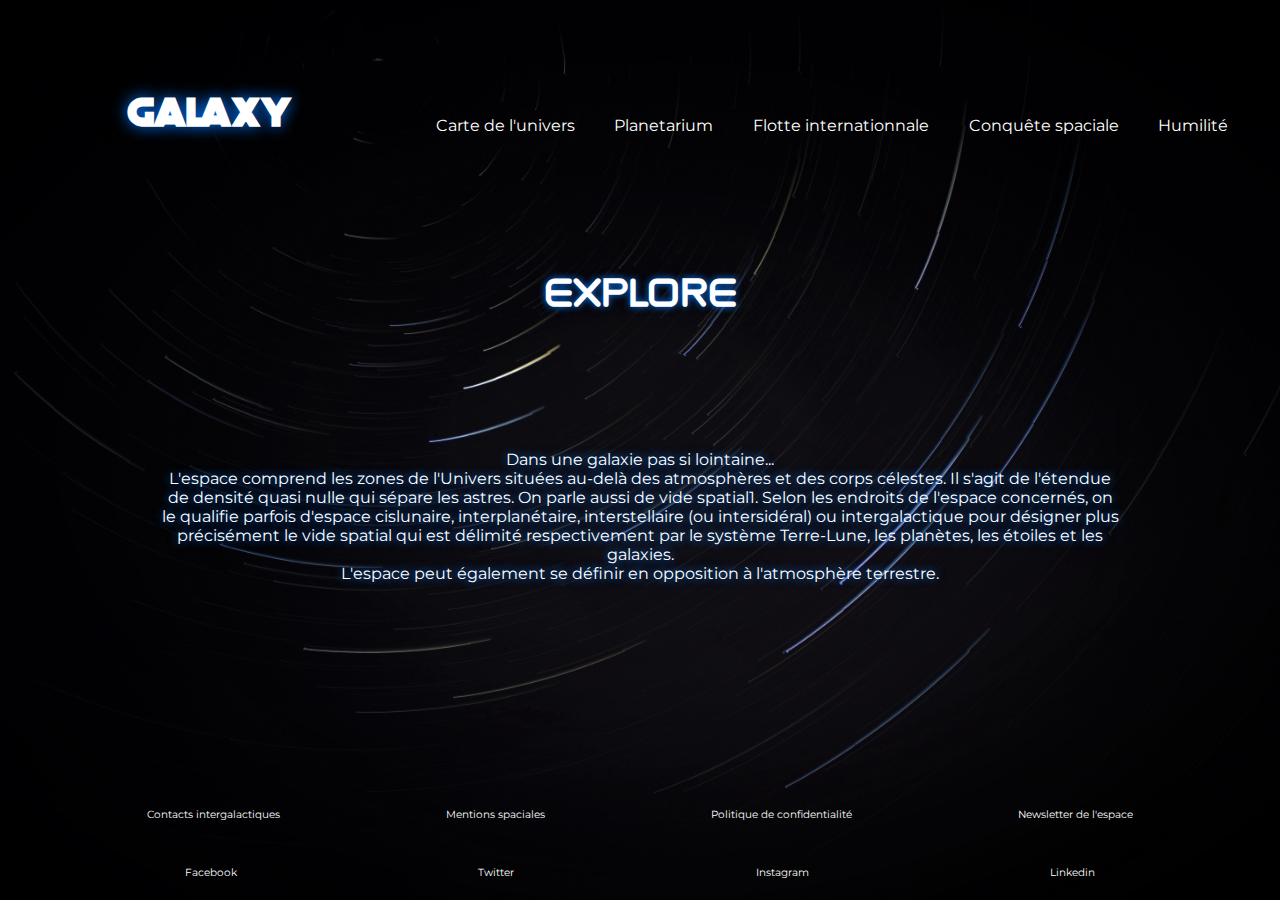
<file: index.html>
<!DOCTYPE html>
<html lang="fr">
  <head>
    <meta charset="UTF-8" />
    <meta http-equiv="X-UA-Compatible" content="IE=edge" />
    <meta name="viewport" content="width=device-width, initial-scale=1.0" />
    <link rel="stylesheet" href="style.css" />
    <script type="text/javascript" src="app.js" async></script>
    <title>La galaxie</title>
  </head>
  <body>

    <!-- CONTENU DE LA PAGE 1 -->
    
    <div class="content_1">

                    <!-- HEADER -->

        <nav class="navbar">

            <h1>Galaxy</h1>

            <!-- Menu nav -->
            <!-- remplacer par logo-->
            <div class="nav_links">
                <ul class="ul_navbar">
                    <li>
                        <a href="carte.html">Carte de l'univers</a>
                    </li>
                    <li>
                        <a href="planetarium.html">Planetarium</a>
                    </li>
                    <li>
                        <a href="flotte.html">Flotte internationnale</a>
                    </li>
                    <li>
                        <a href="#">Conquête spaciale</a>
                    </li>
                    <li>
                        <a href="#">Humilité</a>
                    </li>
                </ul>
            </div>
            <img src="assets/icon/fusee-removebg-preview.png" alt="logo du menu burger" class="icon"/>

        </nav>

                        <!-- MAIN -->

        <div class="main_page1">

                            <!-------- SECTION 1 PAGE 1 -------->

            <section>

                <!-- Titre secondaire centre de page -->

                <h2>Explore</h2>

                <!-- Text défilant style generique star wars -->
                
                <marquee direction="up" scrollamount="2.2" >
                    Dans une galaxie pas si lointaine...
                    <br>
                    L'espace comprend les zones de l'Univers situées au-delà des atmosphères
                    et des corps célestes. Il s'agit de l'étendue de densité quasi nulle qui
                    sépare les astres. On parle aussi de vide spatial1. Selon les endroits
                    de l'espace concernés, on le qualifie parfois d'espace cislunaire,
                    interplanétaire, interstellaire (ou intersidéral) ou intergalactique
                    pour désigner plus précisément le vide spatial qui est délimité
                    respectivement par le système Terre-Lune, les planètes, les étoiles et
                    les galaxies.
                    <br>
                    L'espace peut également se définir en opposition à
                    l'atmosphère terrestre.
                </marquee>
                <p class="marquee">
                    Dans une galaxie pas si lointaine...
                    <br>
                    L'espace comprend les zones de l'Univers situées au-delà des atmosphères
                    et des corps célestes. Il s'agit de l'étendue de densité quasi nulle qui
                    sépare les astres. On parle aussi de vide spatial1. Selon les endroits
                    de l'espace concernés, on le qualifie parfois d'espace cislunaire,
                    interplanétaire, interstellaire (ou intersidéral) ou intergalactique
                    pour désigner plus précisément le vide spatial qui est délimité
                    respectivement par le système Terre-Lune, les planètes, les étoiles et
                    les galaxies.
                    <br>
                    L'espace peut également se définir en opposition à
                    l'atmosphère terrestre.
                </p>
                </div>

            <!-- DIV FOOTER -->

                <div id="footer">

                    <!-- Mentions -->

                    <div id="mentions">
                        <ul>
                            <li><a href="#">Contacts intergalactiques</a></li>
                            <li><a href="#">Mentions spaciales</a></li>
                            <li><a href="#">Politique de confidentialité</a></li>
                            <li><a href="#">Newsletter de l'espace</a></li>
                        </ul>
                    </div>

                    <!-- Réseaux sociaux -->
                    <!-- ajouter logo des réseaux -->

                    <div id="social">
                        <ul>
                            <li><a href="#">Facebook</a></li>
                            <li><a href="#">Twitter</a></li>
                            <li><a href="#">Instagram</a></li>
                            <li><a href="#">Linkedin</a></li>
                        </ul>
                    </div>

                </div>

            </section>

        </div>

                    <!------- SECTION 2 PAGE 2 ------->

    <section>

        
    </section>

  </body>
</html>
</file>
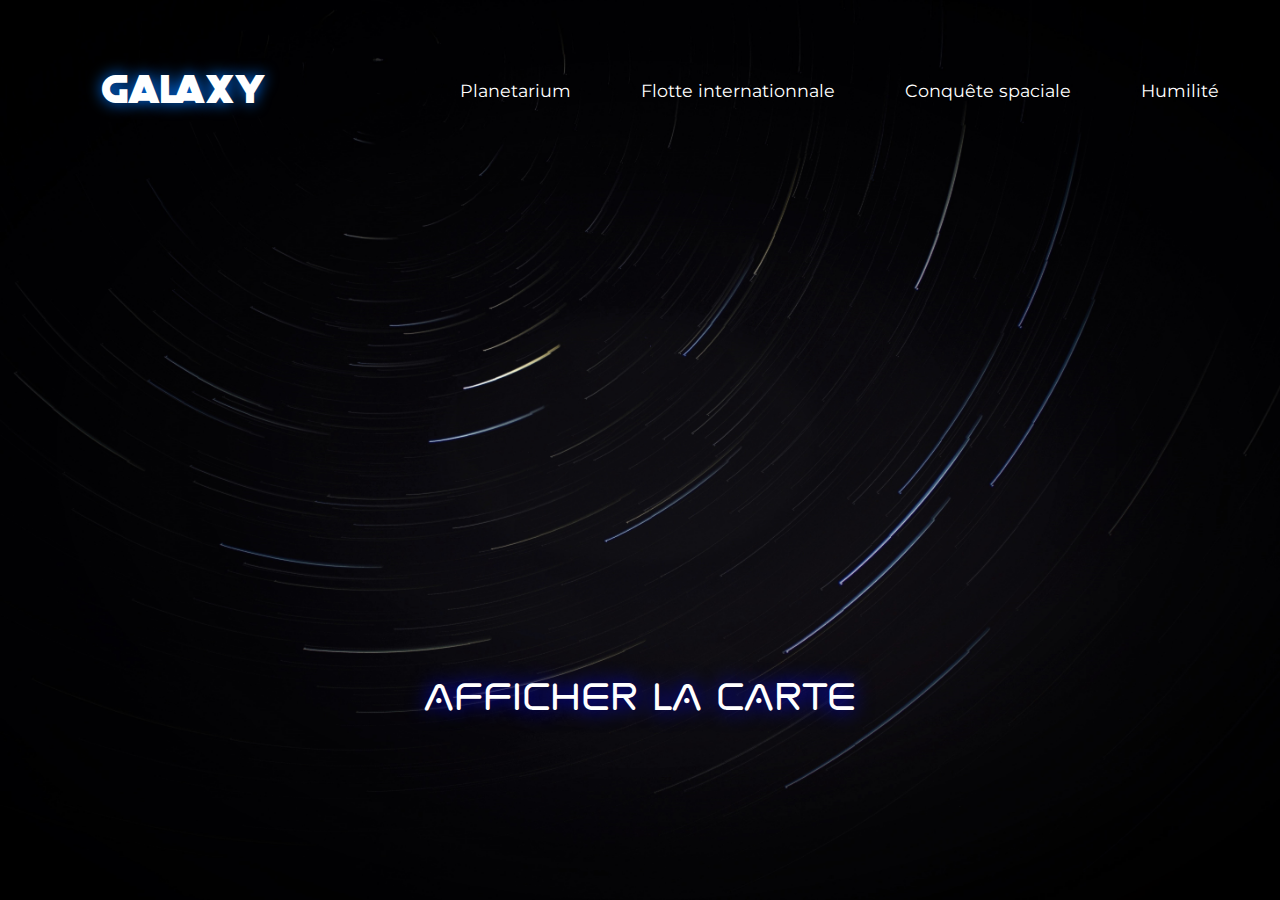
<file: carte.html>
<!DOCTYPE html>
<html lang="fr">
  <head>
    <meta charset="UTF-8" />
    <meta http-equiv="X-UA-Compatible" content="IE=edge" />
    <meta name="viewport" content="width=device-width, initial-scale=1.0" />
    <link rel="stylesheet" href="style2.css" />
    <script type="text/javascript" src="app3.js" async></script>
    <title>Carte de l'univers</title>
  </head>
  <body>

    <a href="#main_map" id="visit_planetarium" class="show_map" onclick="afficher()">
      <p>Afficher la carte</p>
    </a>
    
    <nav class="navbar">
      <a href="index.html" class="logo">Galaxy</a>
      <div class="nav_links">
        <ul>
          <li>
            <a href="planetarium.html">Planetarium</a>
          </li>
          <li>
            <a href="flotte.html">Flotte internationnale</a>
          </li>
          <li>
            <a href="#">Conquête spaciale</a>
          </li>
          <li>
            <a href="#">Humilité</a>
          </li>
        </ul>
      </div>
      <img
        src="assets/icon/fusee-removebg-preview.png"
        alt="menu_burger"
        class="menu_burger"
      />
    </nav>

    <header>

      <div class="iframe_map" style="visibility:hidden;">
        <div class="icon_takeoff" onclick="decollage()">
          <p>Fermer et décoller</p>
          <img src="assets/icon/battleship-removebg-preview (1).png" alt="takeoff" width="40px">
        </div>
          <iframe src="https://starwarsgalaxy.co" allow="fullscreen" loading="eager"> </iframe>
      </div>

    </header>

  </body>
</html>
</file>
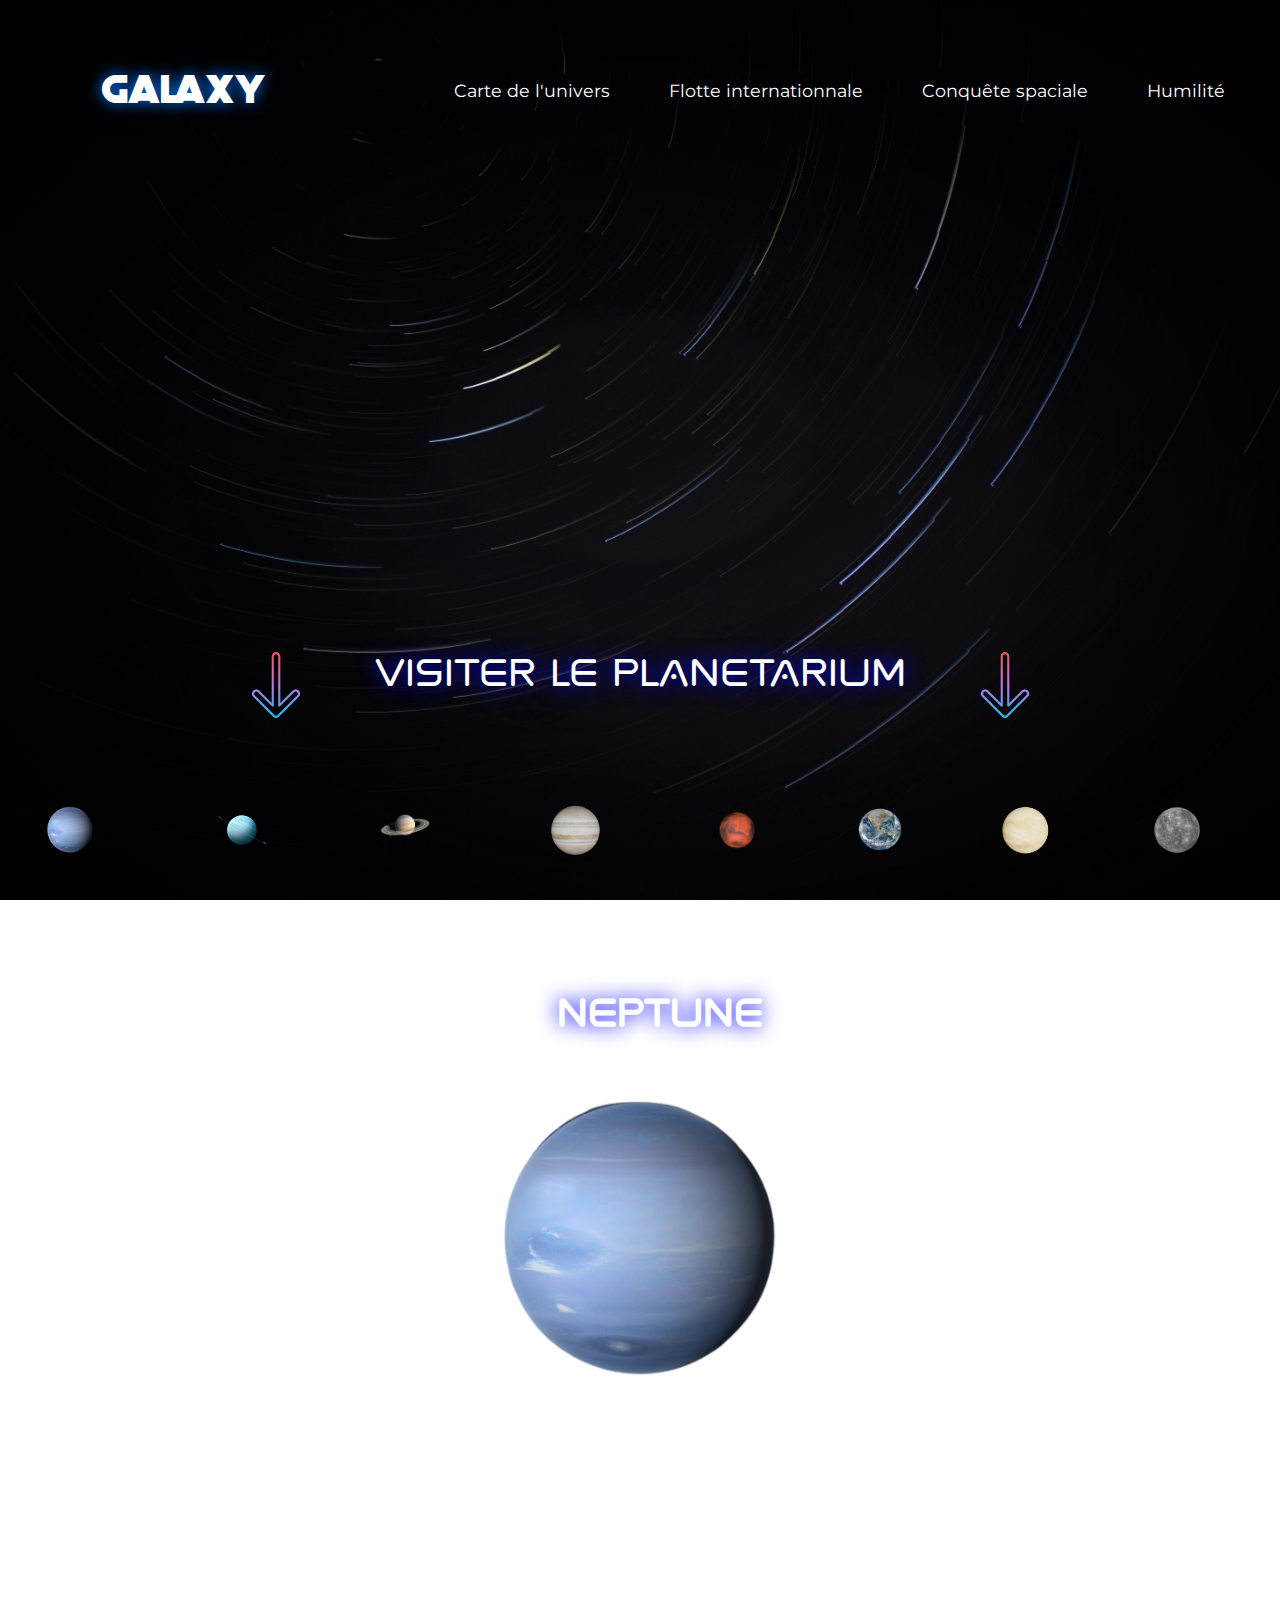
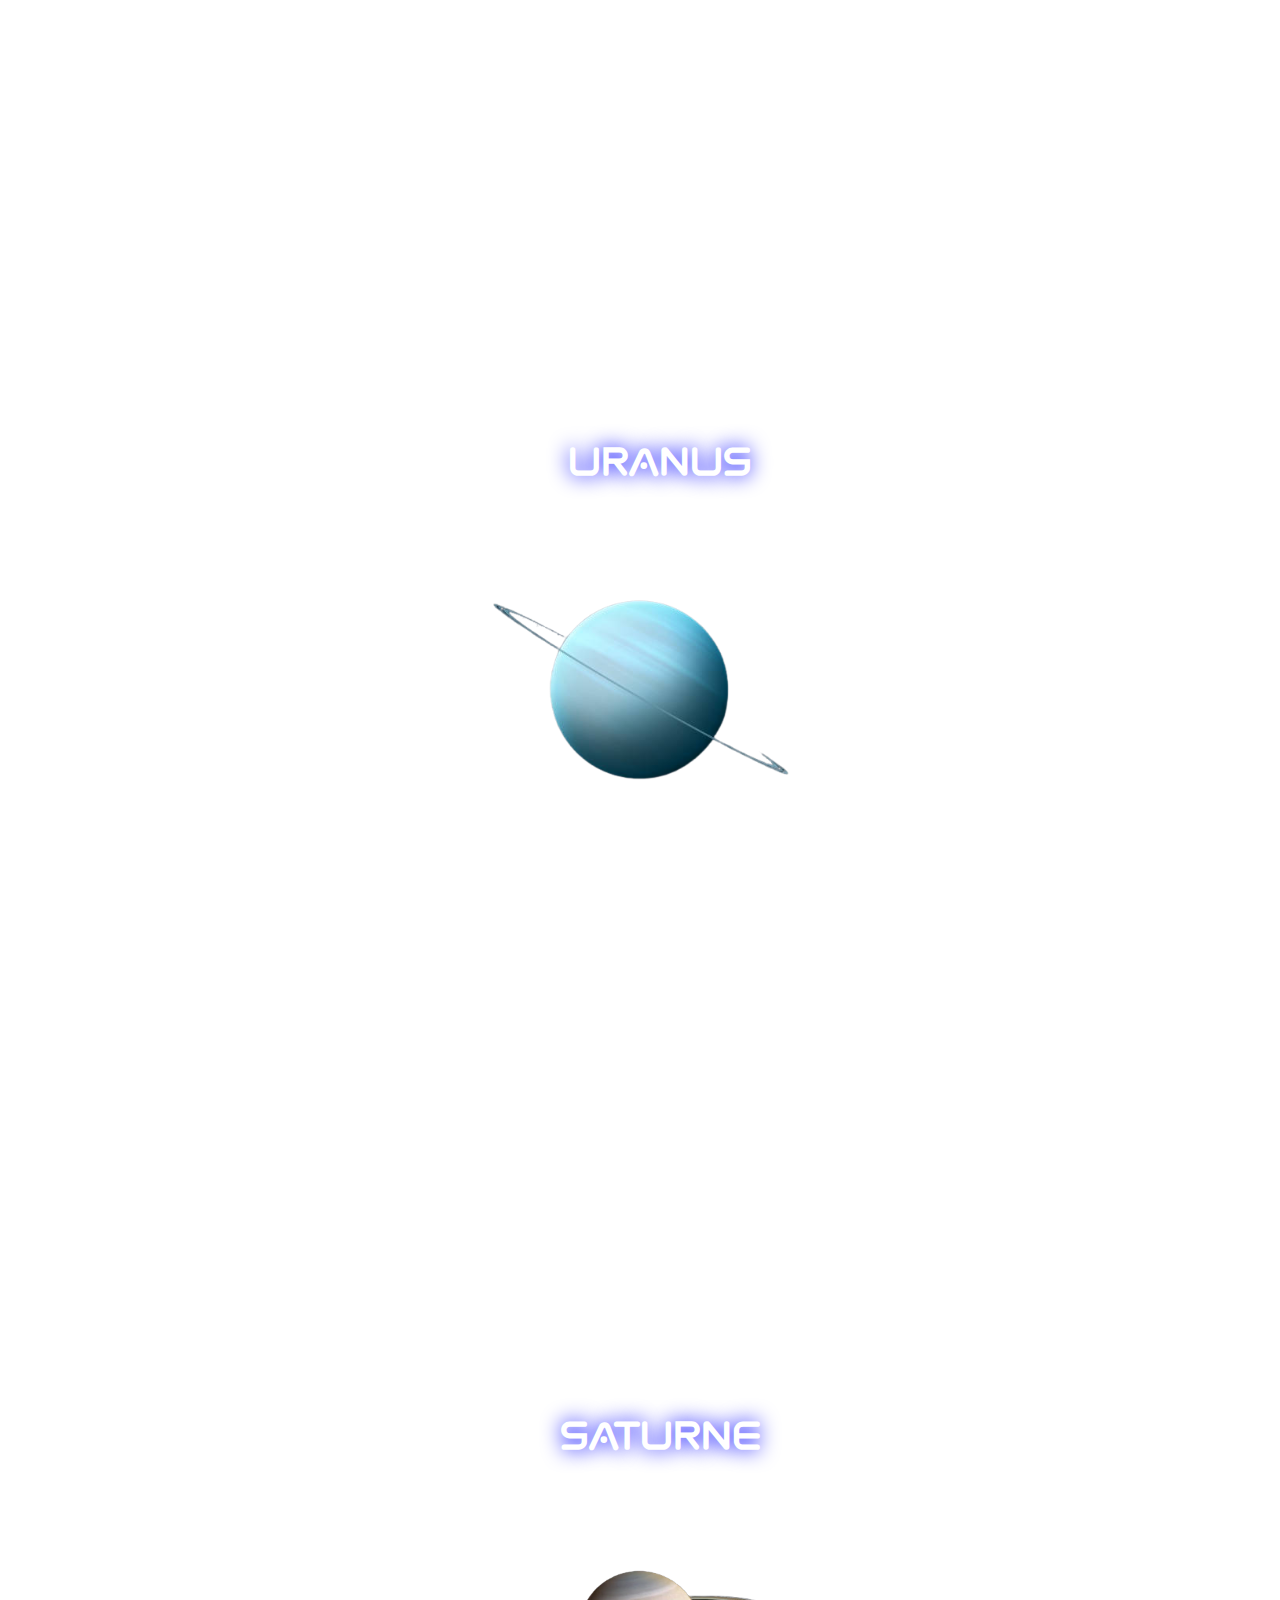
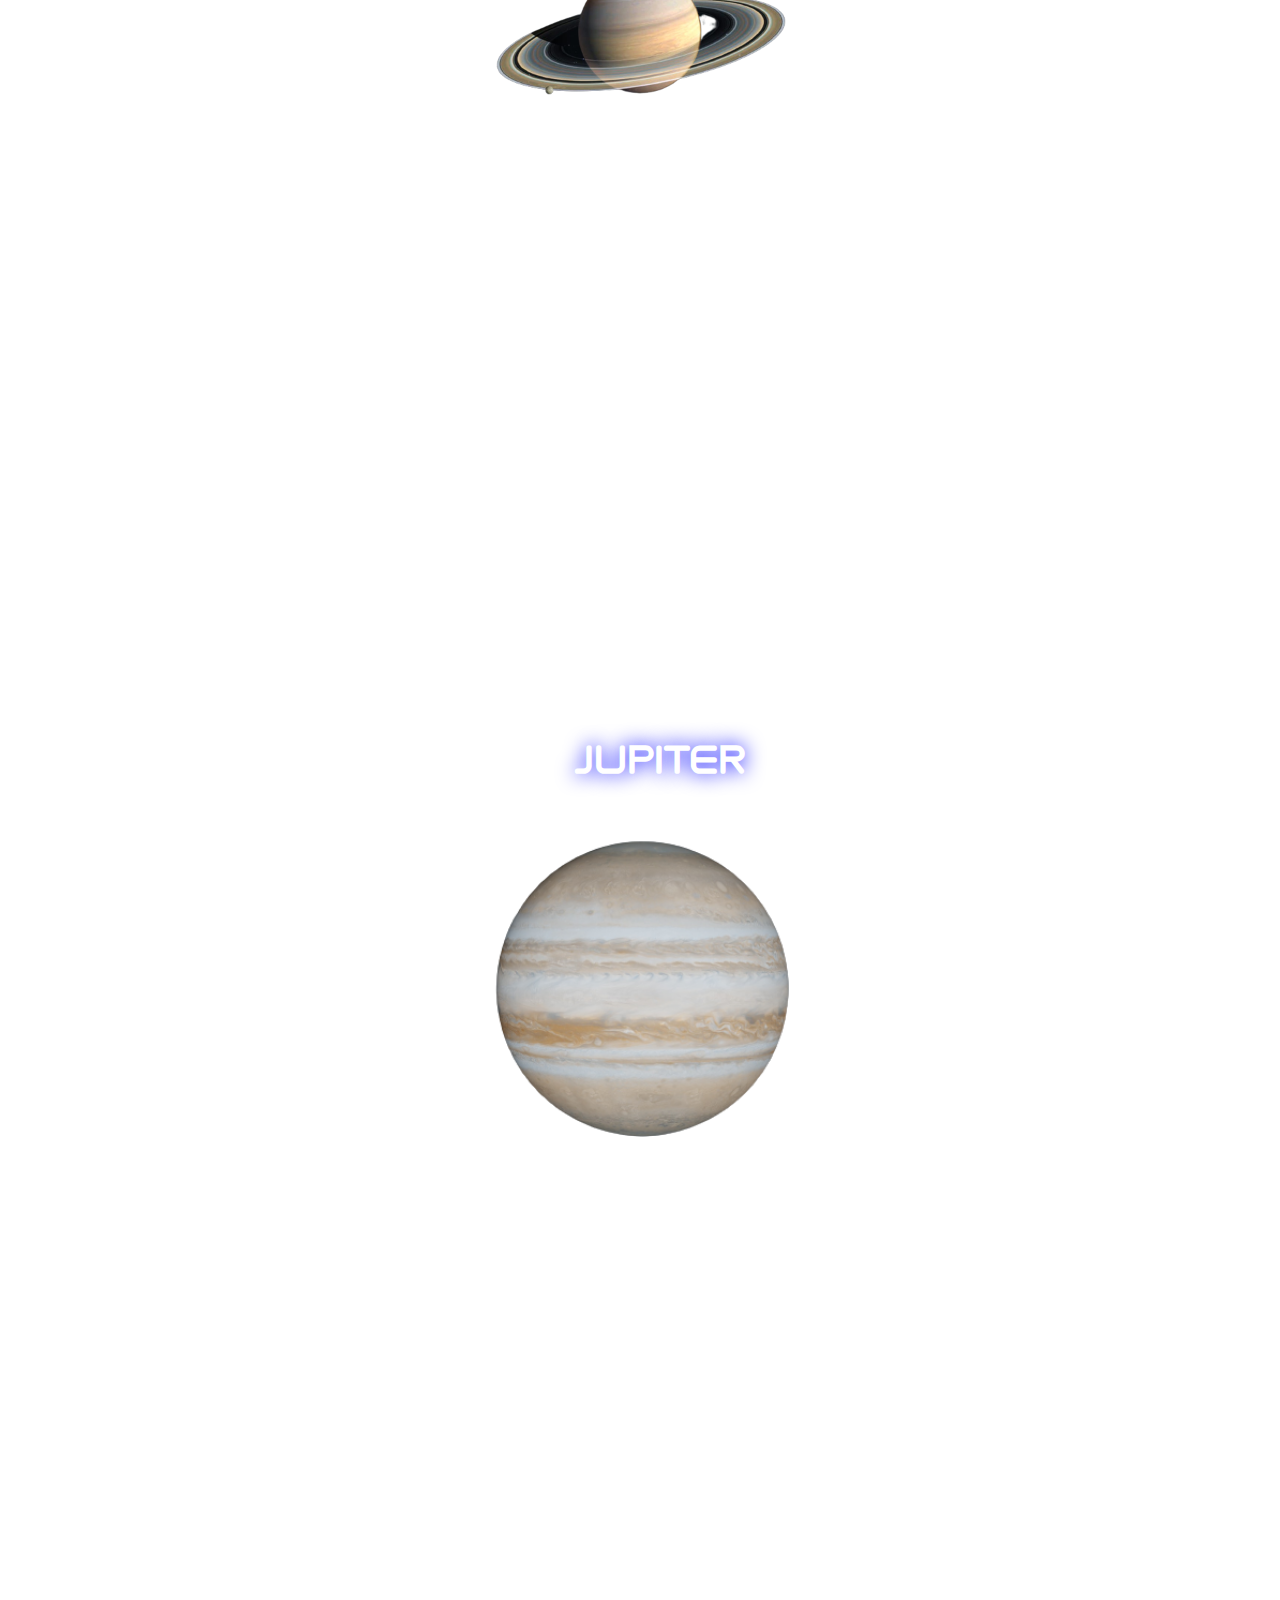
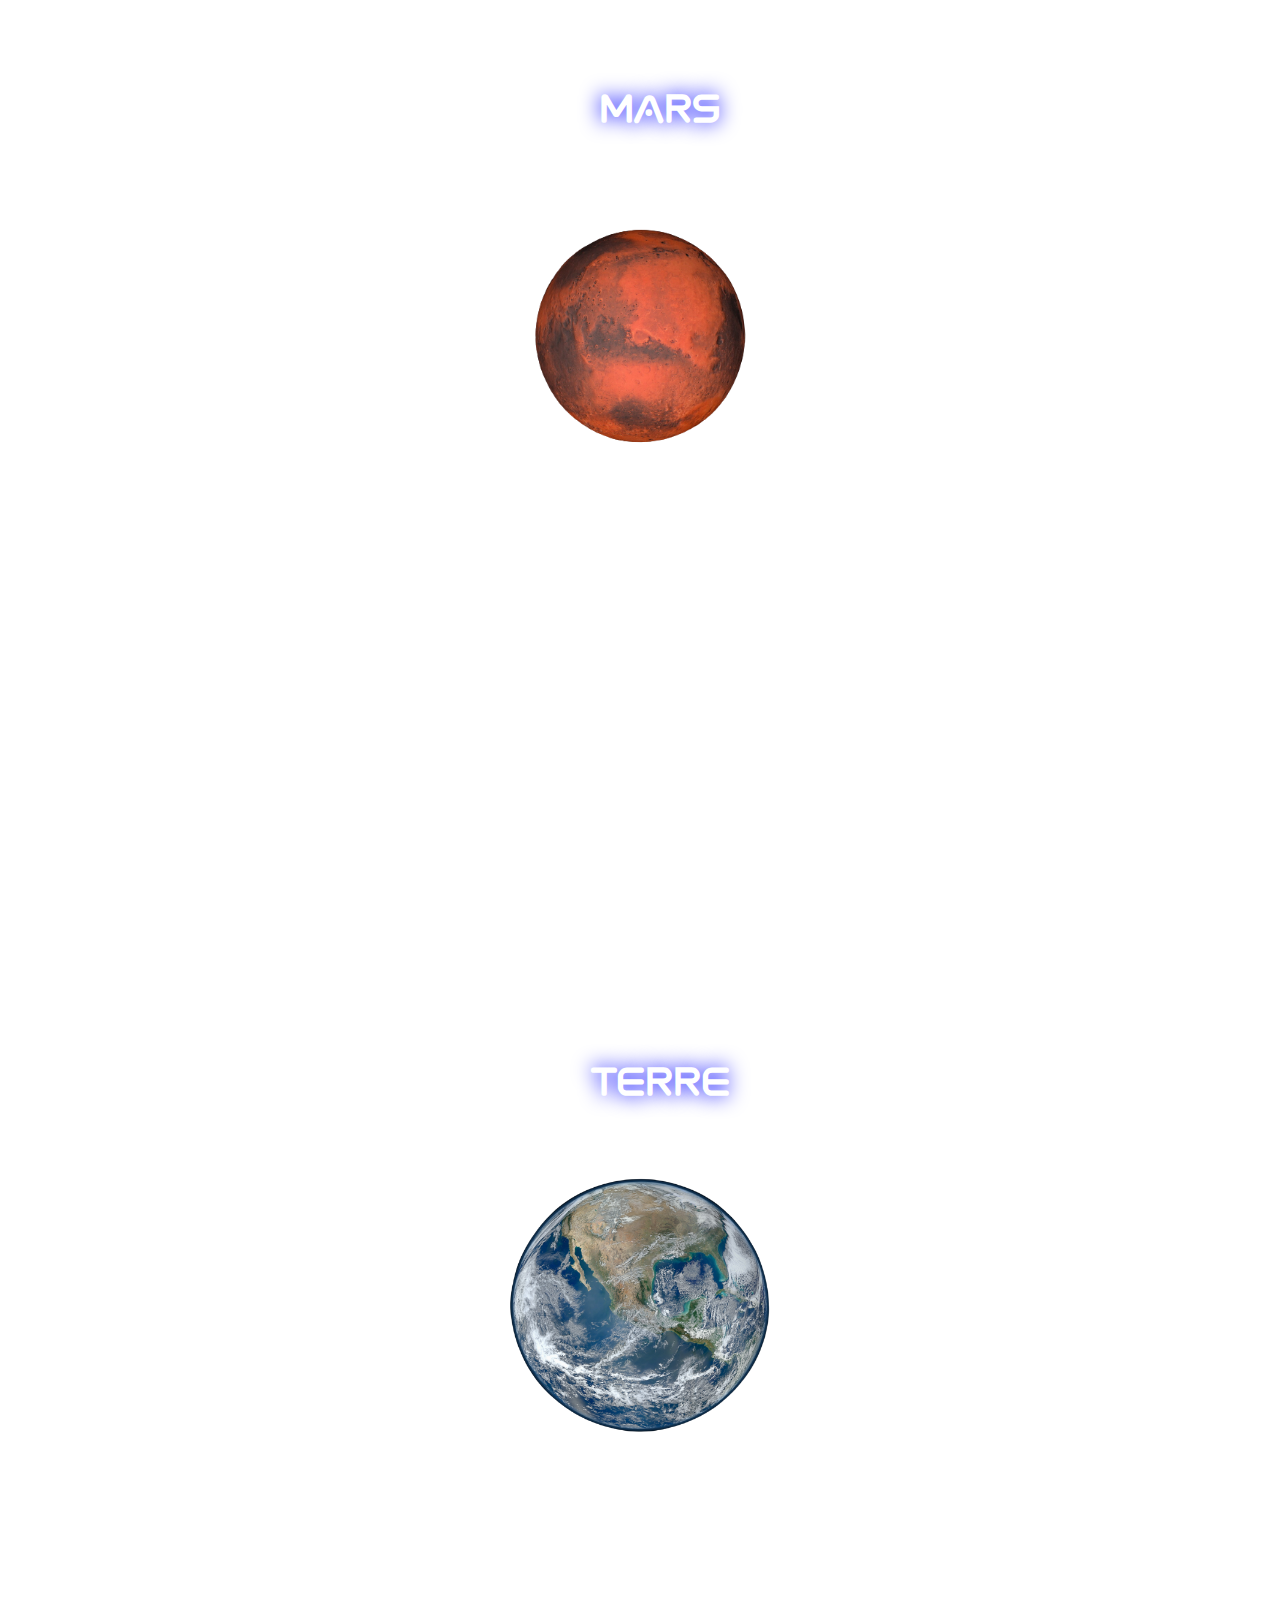
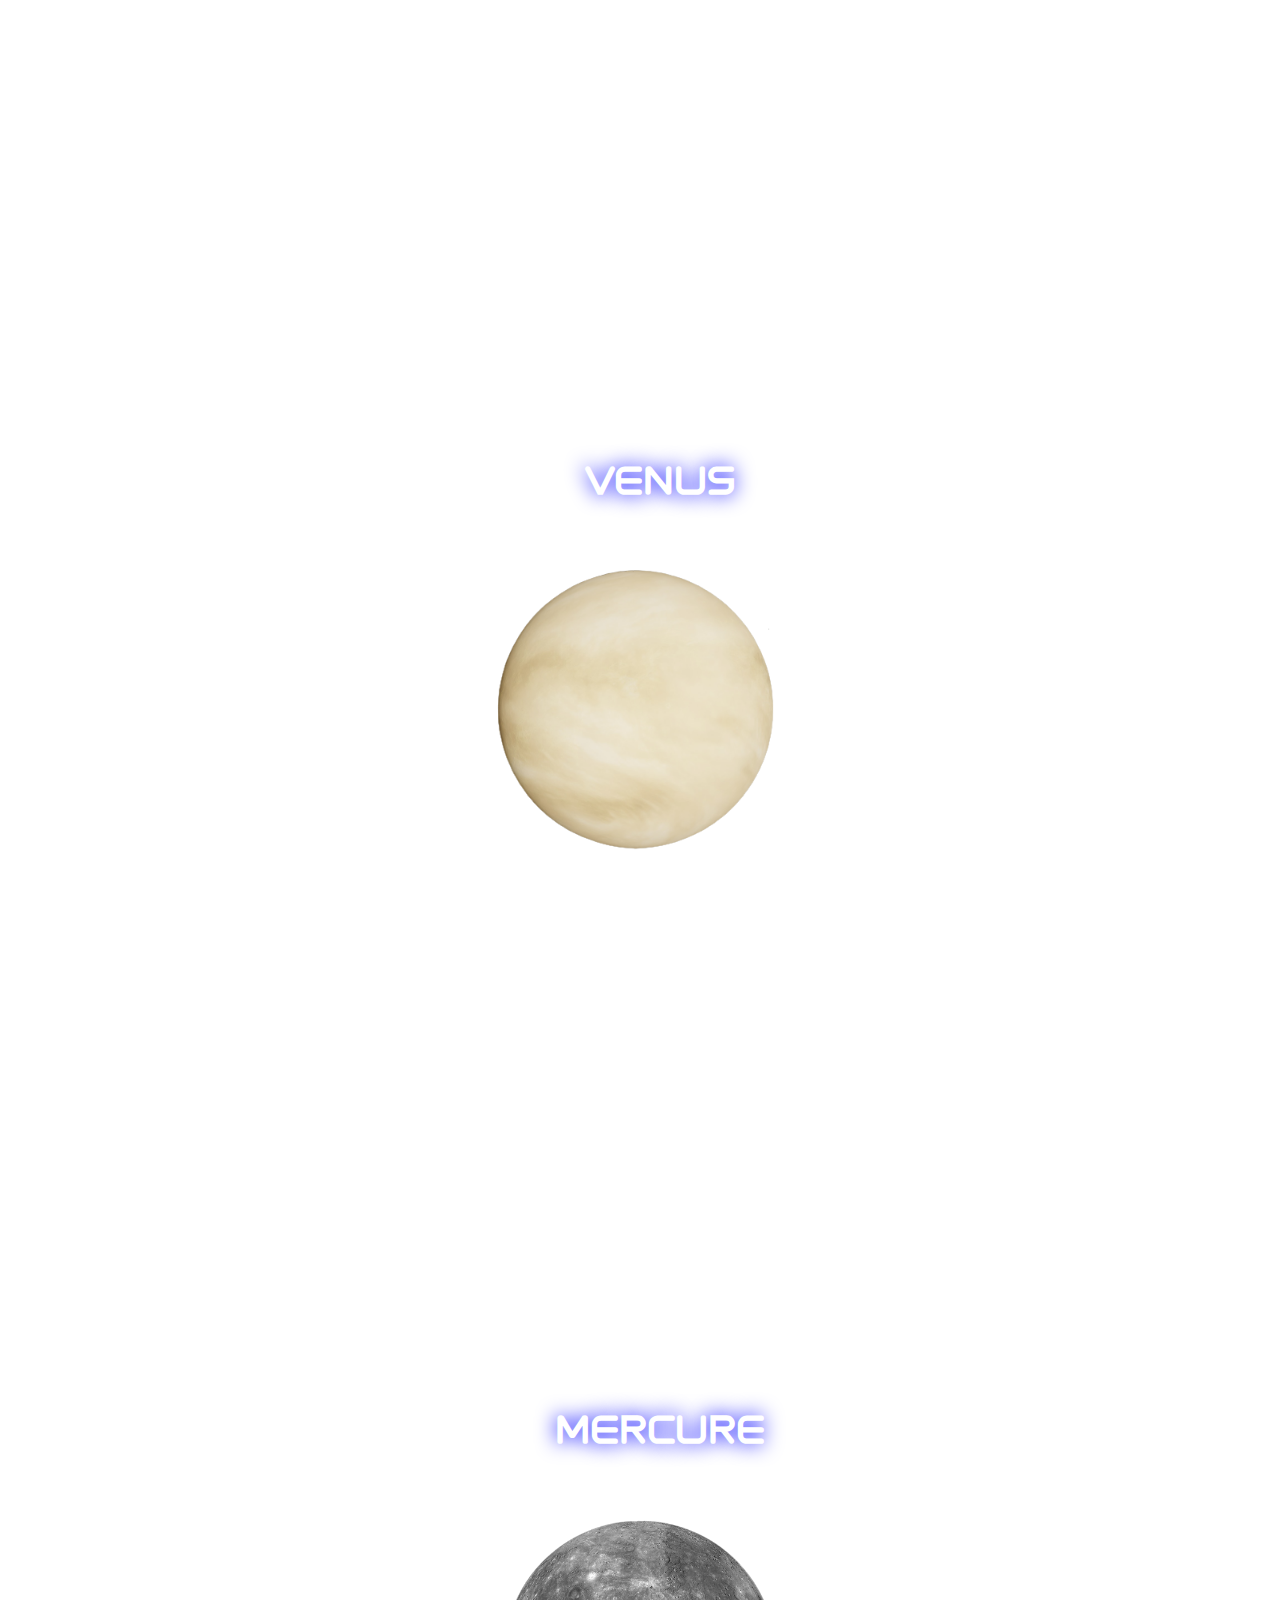
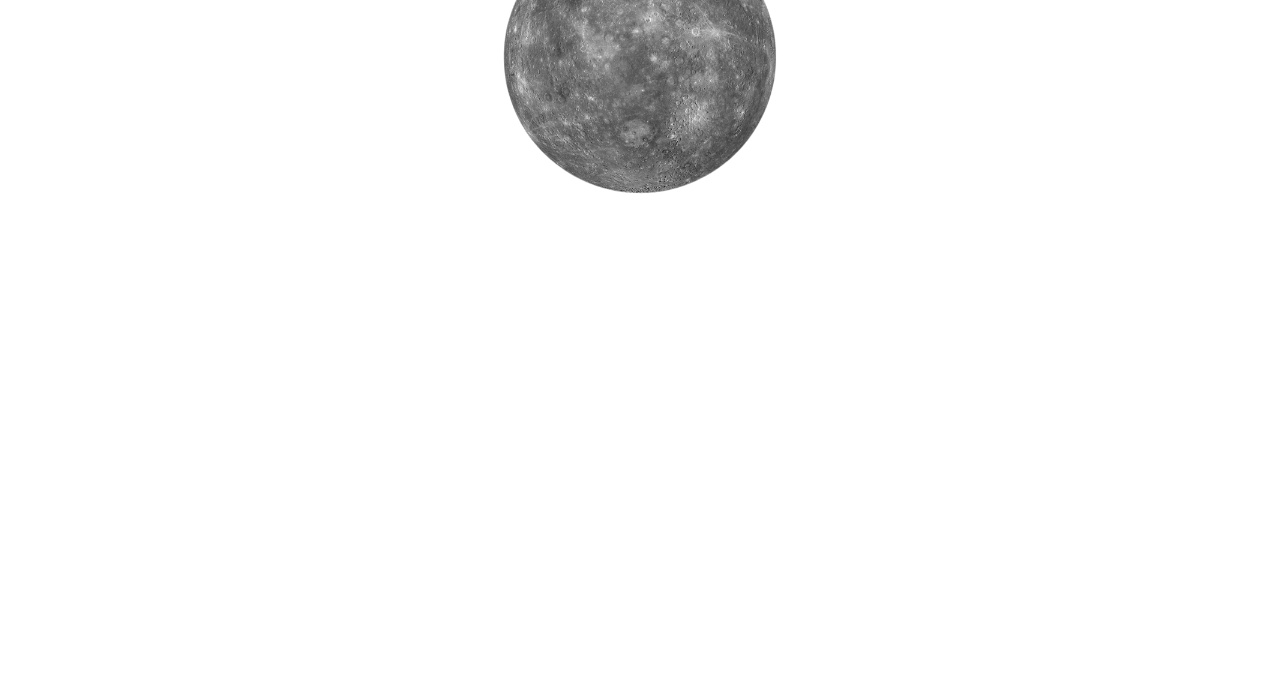
<file: planetarium.html>
<!DOCTYPE html>
<html lang="fr">
  <head>
    <meta charset="UTF-8" />
    <meta http-equiv="X-UA-Compatible" content="IE=edge" />
    <meta name="viewport" content="width=device-width, initial-scale=1.0" />
    <link rel="stylesheet" href="style2.css" />
    <script type="text/javascript" src="app2.js" async></script>
    <title>La galaxie</title>
  </head>
  <body>

    <a href="#neptune" id="visit_planetarium">
      <img src="assets/icon/vers-le-bas-removebg-preview.png" alt="fleche_bas" class="icon_fleche">  
      <p>Visiter le planetarium</p>
      <img src="assets/icon/vers-le-bas-removebg-preview.png" alt="fleche_bas" class="icon_fleche">  
    </a>
    
    <nav class="navbar">
      <a href="index.html" class="logo">Galaxy</a>
      <div class="nav_links">
        <ul>
          <li>
            <a href="carte.html">Carte de l'univers</a>
          </li>
          <li>
            <a href="flotte.html">Flotte internationnale</a>
          </li>
          <li>
            <a href="#">Conquête spaciale</a>
          </li>
          <li>
            <a href="#">Humilité</a>
          </li>
        </ul>
      </div>
      <img
        src="assets/icon/fusee-removebg-preview.png"
        alt="menu_burger"
        class="menu_burger"
      />
    </nav>

    <header>


      <div class="nav_planete">
        <ul>
          <li>
            <a href="#neptune" id="a_neptune">
              <img src="assets/planetarium/removed/neptune_grand-removebg-preview.png" alt="neptune" class="icon_planete_system">
              <p id="nameneptune" class="survolnom2">Neptune</p>
            </a>
          </li>
          <li>
            <a href="#uranus" id="a_uranus">
              <img src="assets/planetarium/removed/uranus_grand-removebg-preview.png" alt="uranus" class="icon_planete_system">
              <p id="nameuranus" class="survolnom2">Uranus</p>
            </a>
          </li>
          <li>
            <a href="#saturne" id="a_saturne">
              <img src="assets/planetarium/removed/saturne_grand-removebg-preview.png" alt="saturne" class="icon_planete_system">
              <p id="namesaturne" class="survolnom2">Saturne</p>
            </a>
          </li>
          <li>
            <a href="#jupiter" id="a_jupiter">
              <img src="assets/planetarium/removed/jupiter_grand-removebg-preview.png" alt="jupiter" class="icon_planete_system">
              <p id="namejupiter" class="survolnom2">Jupiter</p>
            </a>
          </li>
          <li>
            <a href="#mars" id="a_mars">
              <img src="assets/planetarium/removed/mars_grand-removebg-preview.png" alt="mars" class="icon_planete_system">
              <p id="namemars" class="survolnom2">Mars</p>
            </a>
          </li>
          <li>
            <a href="#terre" id="a_terre">
              <img src="assets/planetarium/removed/terre_pleine_grand-removebg-preview.png" alt="terre" class="icon_planete_system">
              <p id="nameterre" class="survolnom2">Terre</p>
            </a>
          </li>
          <li>
            <a href="#venus" id="a_venus">
              <img src="assets/planetarium/removed/venus_grand-removebg-preview.png" alt="venus" class="icon_planete_system">
              <p id="namevenus" class="survolnom2">Venus</p>
            </a>
          </li>
          <li>
            <a href="#mercure" id="a_mercure">
              <img src="assets/planetarium/removed/mercure_grand-removebg-preview (1).png" alt="mercure" class="icon_planete_system">
              <p id="namemercure" class="survolnom2">Mercure</p>
            </a>
          </li>
        </ul>
      </div>

      

    </header>

    <main>
      <!-- NEPTUNE -->

      <figure class="figure_planete" id="neptune">
        <h2 class="nom_planete">Neptune</h2>
        <img
          src="assets/planetarium/removed/neptune_grand-removebg-preview.png"
          alt="Uranus"
          class="img_planete"
        />
        <figcaption class="info_planete">
          <table>
            <tr>
              <td class="info">Type</td>
              <td>Géante de glace au schtroumpf</td>
            </tr>
            <tr>
              <td class="info">Taille (diamètre)</td>
              <td>49 244 km, soit environ quatre fois la taille de la Terre</td>
            </tr>
            <tr>
              <td class="info">Masse</td>
              <td>1,0 × 10²⁶ kg, soit 17 masses terrestres</td>
            </tr>
            <tr>
              <td class="info">Longueur de l'année (période orbitale)</td>
              <td>165 ans</td>
            </tr>
            <tr>
              <td class="info">Nombre de lunes</td>
              <td>14</td>
            </tr>
            <tr>
              <td class="info">Distance moyenne du Soleil</td>
              <td>4,5 milliards de kilomètres</td>
            </tr>
            <tr>
              <td class="info">Température</td>
              <td>Entre -218 et -200°C</td>
            </tr>
          </table>
          <p>
            Neptune possède une atmosphère composée d’hydrogène, d’hélium et de
            méthane. Dans les profondeurs, la pression peut atteindre les 600
            GPa et la température 7 000 °C. Ainsi, le carbone contenu dans les
            hydrocarbures de la planète pourrait se transformer… en diamant. Ces
            diamants formés dans la couche intermédiaire de Neptune tomberaient
            ensuite vers le noyau, donnant naissance à une pluie de
            nanodiamants. "Le noyau de Neptune est composé de silicates et de
            fer, et possède probablement une température centrale supérieure à
            5 000 °C. Celui-ci baigne sans doute dans un océan de diamant
            liquide", explique l’observatoire de Paris. Selon les chercheurs,
            ces diamants tomberaient sur plusieurs milliers d’années à travers
            les différentes couches de glace et finissent par s’assembler en une
            épaisse couche autour du noyau.
          </p>
        </figcaption>
      </figure>

      <!-- URANUS -->

      <figure class="figure_planete" id="uranus">
        <h2 class="nom_planete">Uranus</h2>
        <img
          src="assets/planetarium/removed/uranus_grand-removebg-preview.png"
          alt="Uranus"
          class="img_planete"
        />
        <figcaption class="info_planete">
          <table>
            <tr>
              <td class="info">Type</td>
              <td>Géante de glace au powerade</td>
            </tr>
            <tr>
              <td class="info">Taille (diamètre)</td>
              <td>50 724km, soit environ quatre fois la taille de la Terre</td>
            </tr>
            <tr>
              <td class="info">Masse</td>
              <td>8,7 x 10²⁵, soit environ 15 masses terrestres</td>
            </tr>
            <tr>
              <td class="info">Longueur de l'année (période orbitale)</td>
              <td>84 ans</td>
            </tr>
            <tr>
              <td class="info">Nombre de lunes</td>
              <td>27</td>
            </tr>
            <tr>
              <td class="info">Distance moyenne du Soleil</td>
              <td>2,9 milliards de kilomètres</td>
            </tr>
            <tr>
              <td class="info">Température</td>
              <td>Entre -226 et -197°C</td>
            </tr>
          </table>
          <p>
            Pour l'anecdote, il a d'abord pensé qu'il s'agissait d'une comète.
            Par la suite, elle a été identifiée comme une planète lorsqu'ils ont
            constaté que son orbite était à peu près circulaire en 1783. Uranus
            est de couleur bleu et vert en raison de sa composition. Uranus est
            composée d'hydrogène et d'hélium.
          </p>
        </figcaption>
      </figure>

      <!-- SATURNE -->

      <figure class="figure_planete" id="saturne">
        <h2 class="nom_planete">Saturne</h2>
        <img
          src="assets/planetarium/removed/saturne_grand-removebg-preview.png"
          alt="Saturne"
          class="img_planete"
        />
        <figcaption class="info_planete">
          <table>
            <tr>
              <td class="info">Type</td>
              <td>Géante gazeuse</td>
            </tr>
            <tr>
              <td class="info">Taille (diamètre)</td>
              <td>116 464 km, soit environ neuf fois la taille de la Terre</td>
            </tr>
            <tr>
              <td class="info">Masse</td>
              <td>5,68 × 10²⁶kg, soit 95 masses terrestres</td>
            </tr>
            <tr>
              <td class="info">Longueur de l'année (période orbitale)</td>
              <td>29,5 ans</td>
            </tr>
            <tr>
              <td class="info">Nombre de lunes</td>
              <td>82</td>
            </tr>
            <tr>
              <td class="info">Distance moyenne du Soleil</td>
              <td>1,43 milliards de kilomètres</td>
            </tr>
            <tr>
              <td class="info">Température</td>
              <td>Entre -189 et -139°C</td>
            </tr>
          </table>
          <p>
            Pour l'anecdote, Saturne, deuxième plus grande planète du système
            solaire après Jupiter, a une masse volumique moyenne bien inférieure
            à celle de l’eau (0,69 g/cm3). Cette particularité physique
            étonnante signifie que si l'on disposait d'une immense baignoire sur
            laquelle on pouvait la poser, elle y flotterait.
          </p>
        </figcaption>
      </figure>

      <!-- JUPITER -->

      <figure class="figure_planete" id="jupiter">
        <h2 class="nom_planete">Jupiter</h2>
        <img
          src="assets/planetarium/removed/jupiter_grand-removebg-preview.png"
          alt="Jupiter"
          class="img_planete"
        />
        <figcaption class="info_planete">
          <table>
            <tr>
              <td class="info">Type</td>
              <td>Géante gazeuse</td>
            </tr>
            <tr>
              <td class="info">Taille (diamètre)</td>
              <td>139 822 km, soit environ 11 fois la taille de la Terre</td>
            </tr>
            <tr>
              <td class="info">Masse</td>
              <td>1,9 × 10²⁷kg, soit 318 masses terrestres</td>
            </tr>
            <tr>
              <td class="info">Longueur de l'année (période orbitale)</td>
              <td>11,8 ans</td>
            </tr>
            <tr>
              <td class="info">Nombre de lunes</td>
              <td>79</td>
            </tr>
            <tr>
              <td class="info">Distance moyenne du Soleil</td>
              <td>778,6 millions de kilomètres</td>
            </tr>
            <tr>
              <td class="info">Température</td>
              <td>Entre -161 et -108°C</td>
            </tr>
          </table>
          <p>
            Pour l'anecdote, Jupiter est la planète à la rotation la plus rapide
            : elle fait un tour sur elle-même en moins de 10 heures. Avec sa
            taille, cette rotation importante a un effet non négligeable sur la
            forme de la planète : elle est clairement aplatie aux pôles et
            bombées sur l'équateur.
          </p>
        </figcaption>
      </figure>

      <!-- MARS -->

      <figure class="figure_planete" id="mars">
        <h2 class="nom_planete">Mars</h2>
        <img
          src="assets/planetarium/removed/mars_grand-removebg-preview.png"
          alt="Mars"
          class="img_planete"
        />
        <figcaption class="info_planete">
          <table>
            <tr>
              <td class="info">Type</td>
              <td>Planète tellurique</td>
            </tr>
            <tr>
              <td class="info">Taille (diamètre)</td>
              <td>6 791 km, soit environ la moitié de la taille de la Terre</td>
            </tr>
            <tr>
              <td class="info">Masse</td>
              <td>6,417 × 10²³kg, soit environ 10% de la masse de la Terre</td>
            </tr>
            <tr>
              <td class="info">Longueur de l'année (période orbitale)</td>
              <td>687 jours</td>
            </tr>
            <tr>
              <td class="info">Nombre de lunes</td>
              <td>Deux : Phobos et Deimos</td>
            </tr>
            <tr>
              <td class="info">Distance moyenne du Soleil</td>
              <td>228 millions de kilomètres</td>
            </tr>
            <tr>
              <td class="info">Température</td>
              <td>Entre -140 et 30°C</td>
            </tr>
          </table>
          <p>
            Pour l'anecdote, De par sa couleur rouge, elle a toujours été
            comparée au sang et à la guerre. D'ailleurs, Mars est le dieu
            mythologique de la Guerre chez les romains, tandis qu'il est nommé
            Arès chez les grecs. La 1ère personne à avoir observé Mars à la
            lunette astronomique a été l'astronome Galilée.
          </p>
        </figcaption>
      </figure>

      <!-- TERRE -->

      <figure class="figure_planete" id="terre">
        <h2 class="nom_planete">Terre</h2>
        <img
          src="assets/planetarium/removed/terre_pleine_grand-removebg-preview.png"
          alt="Terre"
          class="img_planete"
        />
        <figcaption class="info_planete">
          <table>
            <tr>
              <td class="info">Type</td>
              <td>Planète tellurique</td>
            </tr>
            <tr>
              <td class="info">Taille (diamètre)</td>
              <td>12 742 km</td>
            </tr>
            <tr>
              <td class="info">Masse</td>
              <td>5,97 × 10²⁴kg</td>
            </tr>
            <tr>
              <td class="info">Longueur de l'année (période orbitale)</td>
              <td>365,26 jours</td>
            </tr>
            <tr>
              <td class="info">Nombre de lunes</td>
              <td>Une : la Lune</td>
            </tr>
            <tr>
              <td class="info">Distance moyenne du Soleil</td>
              <td>150 millions de kilomètres</td>
            </tr>
            <tr>
              <td class="info">Température</td>
              <td>Entre -89,2 et 56,7°C</td>
            </tr>
          </table>
          <p>
            1. Pour l'anecdote, si vous percez un tunnel tout droit à travers la
            Terre et que vous sautez dedans, il vous faudrait environ 42 minutes
            pour vous rendre de l’autre côté du globe.
            <br />
            2. Notre galaxie contient probablement au moins 2 milliards de
            planètes comme la Terre.
            <br />
            3. Le noyau de la Terre est environ aussi chaud que le soleil.
          </p>
        </figcaption>
      </figure>

      <!-- VENUS -->

      <figure class="figure_planete" id="venus">
        <h2 class="nom_planete">Venus</h2>
        <img
          src="assets/planetarium/removed/venus_grand-removebg-preview.png"
          alt="Venus"
          class="img_planete"
        />
        <figcaption class="info_planete">
          <table>
            <tr>
              <td class="info">Type</td>
              <td>Planète tellurique</td>
            </tr>
            <tr>
              <td class="info">Taille (diamètre)</td>
              <td>12 104 km, soit 95 % la taille de la Terre</td>
            </tr>
            <tr>
              <td class="info">Masse</td>
              <td>4,868 × 10²⁴kg, 82 % de la masse de la Terre</td>
            </tr>
            <tr>
              <td class="info">Longueur de l'année (période orbitale)</td>
              <td>224,7 jours</td>
            </tr>
            <tr>
              <td class="info">Nombre de lunes</td>
              <td>0</td>
            </tr>
            <tr>
              <td class="info">Distance moyenne du Soleil</td>
              <td>108 millions de kilomètres</td>
            </tr>
            <tr>
              <td class="info">Température</td>
              <td>Environ 460°C</td>
            </tr>
          </table>
          <p>
            Pour l'anecdote, si sur Terre une journée dure 24 heures et une
            année environ 365 jours, sur Vénus une année dure moins longtemps
            qu'une journée. La planète met en effet plus de temps à faire un
            tour sur elle-même qu'à faire un tour complet autour du Soleil.
          </p>
        </figcaption>
      </figure>

      <!-- MERCURE -->

      <figure class="figure_planete" id="mercure">
        <h2 class="nom_planete">Mercure</h2>
        <img
          src="assets/planetarium/removed/mercure_grand-removebg-preview (1).png"
          alt="Venus"
          class="img_planete"
        />
        <figcaption class="info_planete">
          <table>
            <tr>
              <td class="info">Type</td>
              <td>Planète tellurique</td>
            </tr>
            <tr>
              <td class="info">Taille (diamètre)</td>
              <td>4 880 km, soit environ 38 % de la taille de la Terre</td>
            </tr>
            <tr>
              <td class="info">Masse</td>
              <td>3,301 × 10²³kg, soit 1/20 de la masse de la Terre</td>
            </tr>
            <tr>
              <td class="info">Longueur de l'année (période orbitale)</td>
              <td>88 jours</td>
            </tr>
            <tr>
              <td class="info">Nombre de lunes</td>
              <td>0</td>
            </tr>
            <tr>
              <td class="info">Distance moyenne du Soleil</td>
              <td>57,9 millions de kilomètres</td>
            </tr>
            <tr>
              <td class="info">Température</td>
              <td>Entre -173 et 427 °C</td>
            </tr>
          </table>
          <p>
            Pour l'anecdote, si Mercure est la planète la plus proche du Soleil,
            elle n'est pas la plus chaude de notre système solaire. Il s'agit en
            fait de Vénus, avec une température moyenne de 462 degrés à sa
            surface. Mercure, contrairement à Vénus, n'a quasiment pas
            d'atmosphère et ne peut donc pas se réchauffer grâce à l'effet de
            serre.
          </p>
        </figcaption>
      </figure>
    </main>
  </body>
</html>
</file>
<file: style.css>
@font-face {
    font-family: "spaced";
    src: url(assets/Spaced\ OTF.otf);
}

@font-face {
    font-family: "starwars";
    src: url(assets/Death\ Star.otf);
}

@font-face {
    font-family: "montserrat";
    src: url(assets/Montserrat-VariableFont_wght.ttf);
}

*{
    margin: 0;
    padding: 0;
    box-sizing: border-box;
    list-style: none;
    text-decoration: none;
}

a{
    color:rgb(255, 255, 255)
}

/* PREMIERE PAGE */

.content_1{
    background: url(assets/backgrounds/galaxie_rotative.jpg) fixed no-repeat center/cover;
    color: white;
    font-family: "montserrat";
}

.icon{
    width: 50px;
    z-index: 100;
}

.icon:hover{
    cursor: pointer;
}

.content_1 h1{
    font-family: "starwars";
    font-size: 2.5rem;
        text-shadow: 0 0 15px rgb(0, 119, 255);
}


/* HEADER */

.navbar{
    display: flex;
    justify-content: space-between;
    position: absolute;
    width: 100%;
    padding: 10vh 10% 0 10%;
}

.ul_navbar{
    position: absolute;
    width: 100%;
    height: 100vh;
    left: 50%;
    top: 0;
    transform: translateX(-50%);
    display: flex;
    flex-direction: column;
    justify-content: center;
    line-height: 8vh;
    align-items: center;
    font-size: 1.5rem;
    margin-left: -100%;
    transition: 0.4s ease;
    /* backdrop-filter: blur(7px); */
}

nav li a:hover{
    text-shadow: 0 0 20px blue;
    box-shadow: 0 0 20px blue;
    border-radius: 15px;
    padding: 5px 10px;
    background-color: white;
    color: blue;
    font-weight: bold;
    transition: 0.4s;
}

.mobile_menu{
    margin-left: 0;
}

@media screen and (min-width: 1100px) {
    .ul_navbar{
        display: flex;
        justify-content: space-around;
        flex-direction: row;
        align-items: baseline;
        font-size: 1rem;
        width: 65%;
        padding-top: 10vh;
        position: absolute;
        left: 65%;
        top: 0%;
        backdrop-filter: none;
        margin-left: 0;
    }
    .icon{
        display: none;
    }
}


/* MAIN PAGE 1 */

.main_page1{
    width: 75%;
    margin: auto;
    text-align: center;
    text-shadow: 0 0 10px rgb(0, 119, 255);
}

.content_1 h2{
    font-family: "spaced";
    font-size: 3rem;
    height: 100vh ;
    padding-top: 100vh;
    text-shadow: 0 0 7px rgb(0, 119, 255);
}

marquee{
    text-align: justify;
    margin: 20vh 0 0 0;
    border-radius: 5px 5px 0 0 ;
    height: 300px;
    width: 200px;
}

.marquee{
    display: none;
}

@media screen and (min-width: 1100px) {
    .content_1{
        height: 100vh;
    }
    .content_1 h2{
        padding-top: 30vh;
        height: 50vh;
    }
    marquee{
        display: none;
    }
    p.marquee{
        display: inline-block;
    }
}

/* FOOTER PAGE 1 */

#footer{
    margin-top: 15vh;
}

#mentions ul, #social ul{
    display: flex;
    flex-direction: row;
    justify-content: space-around;
    font-size: 0.65rem;
    width: 100%;
    text-align: center;
}

#mentions{
    width: 90%;
    margin: auto;
}

#social{
    padding: 5vh 0;
    width: 90%;
    margin: auto;
}

@media screen and (min-width: 1100px) {
    #footer{
        margin-top: 25vh;
    }
}
</file>
<file: style2.css>
@font-face {
    font-family: "spaced";
    src: url(assets/Spaced\ OTF.otf);
}

@font-face {
    font-family: "starwars";
    src: url(assets/Death\ Star.otf);
}

@font-face {
    font-family: "montserrat";
    src: url(assets/Montserrat-VariableFont_wght.ttf);
}

@keyframes opaque {
    from{
        opacity: 0;
    }
    to{
        opacity: 1;
    }
}

@keyframes opaque_gauche {
    from{
        opacity: 0;
        margin-left: -100%;
    }
    to{
        opacity: 1;
        margin-left: 0;
    }
}

*{
    margin: 0;
    padding: 0;
    text-decoration: none;
    box-sizing: border-box;
    list-style: none;
    scroll-behavior: smooth;

}

header{
    height: 100vh;
    width: 100%;
    background: url(assets/backgrounds/galaxie_rotative.jpg) fixed no-repeat center/cover;
}

.navbar{
    position: absolute;
    padding: 10vh 2% 10vh 8% ;
    display: flex;
    justify-content: space-between;
    width: 100%;
    align-items: center;
    height: 10vh;
    /* z-index: 10; */
    animation: opaque 2s;
}

.navbar a{
    color: white;
}

.logo{
    font-family: "starwars";
    font-size: 2.5rem;
    text-shadow: 0 0 15px rgb(0 119 255);
}

.nav_links{
    width: 80%;
    font-family: "montserrat";
    font-size: 1.1rem;
}

.navbar .nav_links ul{
    display: grid;
    grid-template-columns: repeat(2,1fr);
    grid-template-rows: repeat(2,1fr);
    padding-left: 10%;
    line-height: 5vh;
}

.navbar .nav_links ul li a{
    transition: all 0.4s ease-in-out;
}

.navbar .nav_links ul li a:hover{
    text-shadow: 0 0 20px blue;
    box-shadow: 0 0 20px blue;
    border-radius: 15px;
    padding: 5px 10px;
    background-color: white;
    color: blue;
    font-weight: bold;
    font-size: 1.2rem;
}

@media screen and (min-width: 1146px) {
    .navbar .nav_links ul{
        display: flex;
        justify-content: space-around;
    }
}

.navbar .nav_links ul li{
    margin: 0 20px;
    display: inline-block;
}

.navbar .menu_burger{
    width: 50px;
    position: absolute;
    top: 35%;
    right: 60px;
    display: none;
} 

@media screen and (max-width: 754px) {
    .nav_links{
        width: 100%;
        height: 100vh;
        position: absolute;
        top: 0;
        left: 0;
        backdrop-filter: blur(4px);
        display: flex;
        flex-direction: column;
        justify-content: center;
        align-items: center;
        margin-left: -100%;
        transition: 0.4s ease;
    }
    .navbar .nav_links ul{
        display: flex;
        flex-direction: column;
        justify-content: center;
        align-items: center;
        padding: 0;
    }

    .navbar .nav_links ul li {
        margin: 25px 0;
        font-size: 1.2rem;
    }

    .navbar .menu_burger{
        display: block;
    }
}

.menu_mobile{
    margin-left: 0;
}

.menu_burger:hover{
    cursor: pointer;
}


/* MAIN  */

main{
    background: url(assets/backgrounds/espace-background2.jpg) fixed no-repeat center/cover;
    color: white;
    display: flex;
    flex-direction: column;
    height: auto;
}

.figure_planete{
    display: grid;
    grid-template-columns: 35% 1fr;
    grid-template-rows: 20% 1fr;
    padding: 10vh 20% 10vh 15%;
    padding: none;
    width: 100%;
    animation: opaque 2s;
}

@media screen and (min-width : 1420px) {
    .figure_planete{
        height: 100vh;
    }
}

.img_planete{
    grid-area: 1/1/3/2;
    width: 300px;
    padding: 20vh 0 0 0;
}

.nom_planete{
    grid-area: 1/2/2/3;
    font-family: "spaced";
    display: flex;
    align-items: center;
    justify-content: center;
    font-size: 3rem;
    text-shadow: 0 0 20px blue;
}


.info_planete{
    grid-area: 2/2/3/3;
    font-family: "montserrat";
    display: flex;
    flex-direction: column;
    justify-content: space-around;
    align-items: center;
    font-size: 1rem;
}

.info_planete table{
    width: 100%;
    background-color: rgba(255, 255, 255, 0.04);
    border-radius: 15px;
    padding: 10px;
}

.info_planete p{
    text-align: justify;
    line-height: 25px;
    padding-top: 30px;
}

.info{
    font-weight: bold;
}

@media screen and (max-width: 1420px) {
   
    .figure_planete{
        display: flex;
        flex-direction: column;
        padding: 0;
    }
    .nom_planete{
        padding: 10vh 60px 6vh 100px;
    }
    .img_planete{
        padding: 0 0 30px 0;
        margin: 0 auto;
    }
    .info_planete{
        padding: 0 40px;
    }

    .info_planete table{
        background-color: transparent;
    }
    .info_planete p{
        margin: 10vh 0;
    }
}

@media screen and (max-width: 960px) {
    .info_planete table{
        font-size: 0.95rem;
        border-collapse: collapse;
        table-layout: fixed;
        background-color: transparent;
    }
    .info{
        width: 35%;
        font-size: 1rem;
    }
    tr{
        height: 40px
    }
}

/* MISE EN PLACE NAV PLANETE */

.icon_planete_system{
    width: 50px;
}

.icon_planete_system:hover{
    transform: scale(1.2);
    transition: 0.3s;
}

.nav_planete{
margin: auto;
position: fixed;
background: url(assets/backgrounds/galaxie_rotative.jpg) fixed no-repeat center/cover;
left: 0;
padding: 4vh 1% 0 1%;
height: 100%;
animation: opaque_gauche 1s;
}

.nav_planete ul{
    display: flex;
    flex-direction: column;
    justify-content: space-around;
    height: 100%;
    padding-bottom: 20px;
}

.nav_planete ul li{
    padding: 16px 0;
}

@media screen and (max-width: 1420px) {
    .nav_planete{
        bottom: 0;
        padding: 1vh 0;
        width: 100%;
        height: auto;
    }
    .nav_planete ul{
        display: flex;
        flex-direction: row;
        justify-content: space-around;
    }
}

/* MISE EN PLACE NOM PLANETE AU SURVOL */
/* Je vais tenter de faire apparaitre le nom de la planete e la navbar lorsqu'on la survole mais sans utiliser de JS */

.survolnom2{
    display: inline-block;
    color: white;
    font-family: "starwars";
    font-size: 1.2rem;
    text-shadow: 0 0 20px blue;
    transition: 1.1s ease;
    opacity: 0;
}

#a_mercure, #a_venus, #a_terre, #a_mars, #a_jupiter,
#a_saturne, #a_uranus, #a_neptune{
    display: flex;
    flex-direction: column-reverse;
}

#a_mercure:hover p, #a_venus:hover p, #a_terre:hover p,
#a_mars:hover p, #a_jupiter:hover p,  #a_saturne:hover p,
#a_uranus:hover p, #a_neptune:hover p {
    opacity: 1;
}

/* VISITER LE PLANETARIUM */

#visit_planetarium{
    position: absolute;
    bottom: 0;
    width: 100%;
    display: flex;
    flex-direction: row;
    justify-content: center;
    padding-bottom: 20vh;
    animation: opaque 3s;
}

#visit_planetarium p:hover{
    border-radius: 50px;
    padding: 5px 10px;
    color: rgb(255, 255, 255);
    font-weight: bold;
}

#visit_planetarium p{
    color: white;
    font-family: "spaced";
    font-size: 3rem;
    margin: 0 5%;
    text-shadow: 0 0 20px blue;
    text-align: center;
    transition: 0.4s;
}

.icon_fleche{
    height: 70px;
}


/* ATTENTION  */
/* FLOTTE INTERNATIONNALE */
/* WARNING */

#flotte_spatiale{
    min-height: 90vh;
}

.icon_flotte{
    width: 65px;
}

.pic_flotte {
    width: 19vw;
    border-radius: 5px;
    box-shadow: 0 0 20px rgba(255, 255, 255, 0.221);
}

.ensemble_station{
    min-height: 100vh;
    display: flex;
    flex-direction: column;
}

.ensemble_station h2{
    height: 12vh;
    display: flex;
    justify-content: center;
    align-items: center;
    font-family: "starwars";
    font-size: 2rem;
    padding-top: 6vh;
}

.station_spatiale{
    display: flex;
    flex-direction: row;
    justify-content: space-around;
    width: 80%;
    align-items: center;
    margin: auto;
    height: 80vh;
    padding-bottom: 10vh;
}

.figcaption_flotte{
    font-family: "montserrat";
    text-align: center;
    padding: 3vh 0;
    font-size: 1.2rem;
    white-space: normal;
    width: 100%;
}


.ps{
    position: fixed;
    left: 50%;
    bottom: 5%;
    width: 80%;
    min-height: 200px;
    font-family: "montserrat";
    z-index: 1000;
    color: white;
    font-size: 1.1rem;
    transform: translateX(-50%);
    background-color: rgba(0, 0, 0, 0.8);
    text-align: justify;
    padding: 15px;
    border-radius: 15px;
    box-shadow: 0 0 20px rgba(255, 255, 255, 0.575);
    display: none;
    animation: opaque 1s;
}

.figure_flotte:hover .ps {
    display: block;
    z-index: 2000;
}

.figure_flotte p{
    /* display: none; */
}

.pic_flotte:hover{
    box-shadow: 0 0 15px rgba(255, 255, 255, 0.719);
}

@media screen and (max-width: 1580px) {
    .station_spatiale{
        flex-direction: column;
        height: auto;
        align-items: center;
        align-content: center;
        justify-content: center;
    }
    .pic_flotte{
        width: 250px;
    }
    #last_fig{
        padding-bottom: 100px;
    }
    .figure_flotte{
        text-align: center;
    }
    .ensemble_station h2{
        /* padding-top: 20px; */
    }
    #flotte_spatiale{
        display: flex;
        flex-direction: column;
    }
}

/* CARTE DE L'UNIVERS */

.iframe_map{
    animation: opaque 2s;
}

#main_map{
    height: 100vh;
}

iframe{
    height: 60vh;
    width: 70vw;
    margin: auto;
    position: absolute;
    left: 50%;
    transform: translateX(-50%);
    top: 20%;
    border: none;
    border-radius: 15px;
    box-shadow: 0 0 15px rgba(255, 255, 255, 0.582);
}

.icon_takeoff{
    position: absolute;
    top: 20%;
    left: 86%;
    color: white;
    font-family: "montserrat";
    display: flex;
    flex-direction: column;
    flex-wrap: wrap;
    align-items: center;
    text-align: center;
    transition: 2s;
}

.icon_takeoff :hover{
    cursor: pointer;
}

.icon_takeoff img{
    margin-top: 5px;
}
</file>
